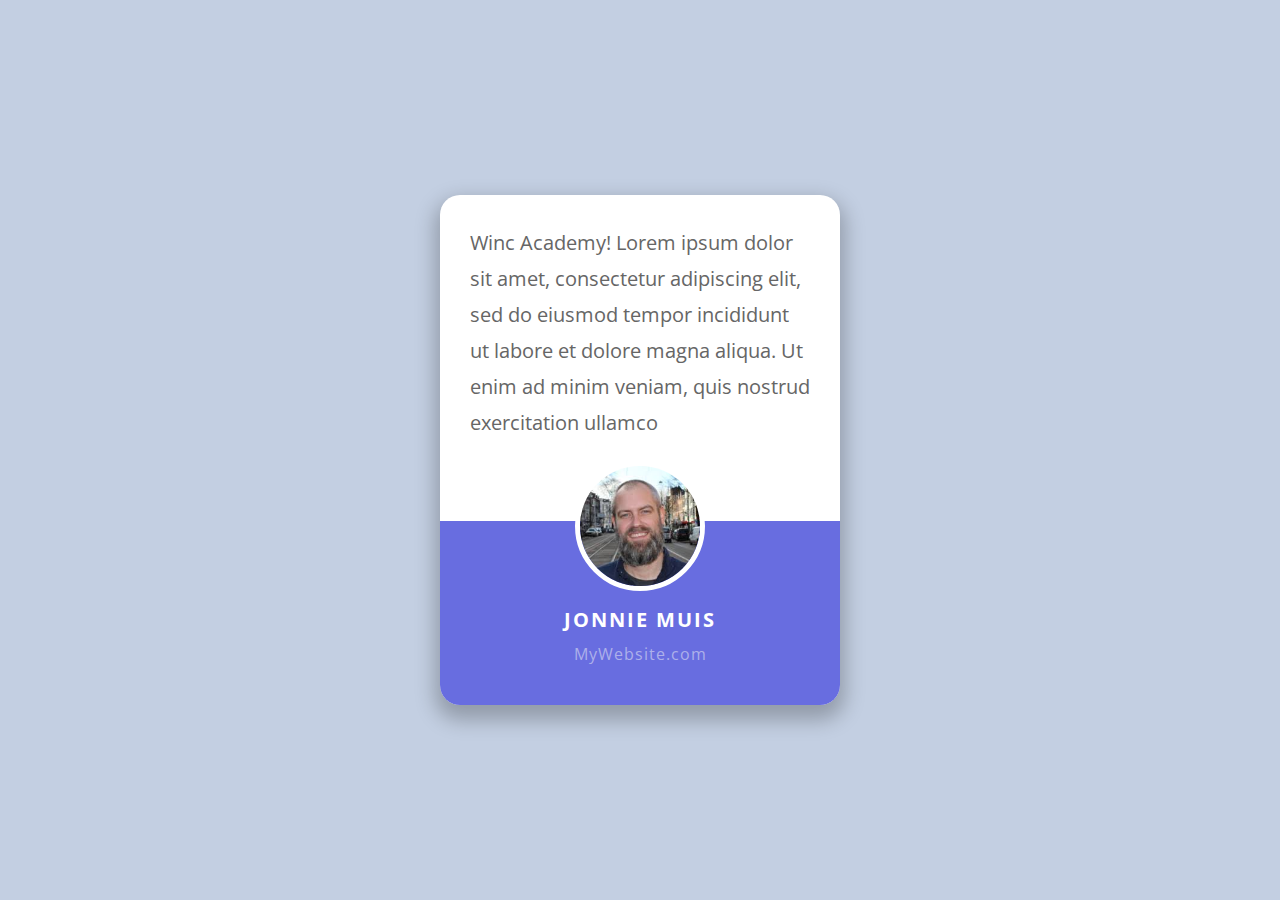
<file: 07_final_assignment/level-1/index.html>
<!DOCTYPE html>
<html>

<head>
    <link rel="stylesheet" type="text/css" href="styles.css" />
    <title>Testimonial</title>
</head>

<body>
    <div class="testimonial">
        <div class="testimonial__text">
            <p>
                Winc Academy! Lorem ipsum dolor sit amet, consectetur adipiscing elit, sed do eiusmod tempor
                incididunt ut labore et dolore magna aliqua. Ut enim ad minim veniam, quis nostrud exercitation
                ullamco
            </p>
            <div class="testimonial__footer">
                <img src="img/jonnie_muis.jpg" />
                <h1>Jonnie Muis</h1>
                <a href="#">MyWebsite.com</a>
            </div>
        </div>
    </div>

</body>

</html>
</file>
<file: 07_final_assignment/level-1/styles.css>
@import url("https://fonts.googleapis.com/css?family=Open Sans");
/* Remove all margins and paddings */
* {
  margin: 0 auto;
  padding: 0;
}

body {
  background-color: #c3cfe2;
  display: -webkit-box;
  display: -ms-flexbox;
  display: flex;
  -webkit-box-align: center;
      -ms-flex-align: center;
          align-items: center;
  -webkit-box-pack: center;
      -ms-flex-pack: center;
          justify-content: center;
  font-family: 'Open Sans', sans-serif;
}

.testimonial {
  display: -webkit-box;
  display: -ms-flexbox;
  display: flex;
  position: absolute;
  right: 50%;
  bottom: 50%;
  -webkit-transform: translate(50%, 50%);
          transform: translate(50%, 50%);
}

.testimonial__text {
  width: 400px;
  background-color: #fff;
  border-radius: 20px;
  -webkit-box-shadow: 0px 10px 20px 5px rgba(0, 0, 0, 0.25);
  box-shadow: 0px 10px 20px 5px rgba(0, 0, 0, 0.25);
}

.testimonial__text p {
  padding: 30px 30px 80px 30px;
  color: #666666;
  font-size: 20px;
  line-height: 1.8em;
}

.testimonial__footer {
  background-color: #686de0;
  border-radius: 0 0 20px 20px;
  color: #fff;
  padding: 40px;
  text-align: center;
}

.testimonial__footer img {
  border-radius: 50%;
  border: 5px solid #fff;
  height: 120px;
  width: 120px;
  margin-top: -100px;
}

.testimonial__footer h1 {
  margin: 10px 0;
  font-size: 20px;
  text-transform: uppercase;
  letter-spacing: 2px;
}

.testimonial__footer a {
  color: #adb0ea;
  text-decoration: none;
  letter-spacing: 1px;
}
/*# sourceMappingURL=styles.css.map */
</file>
